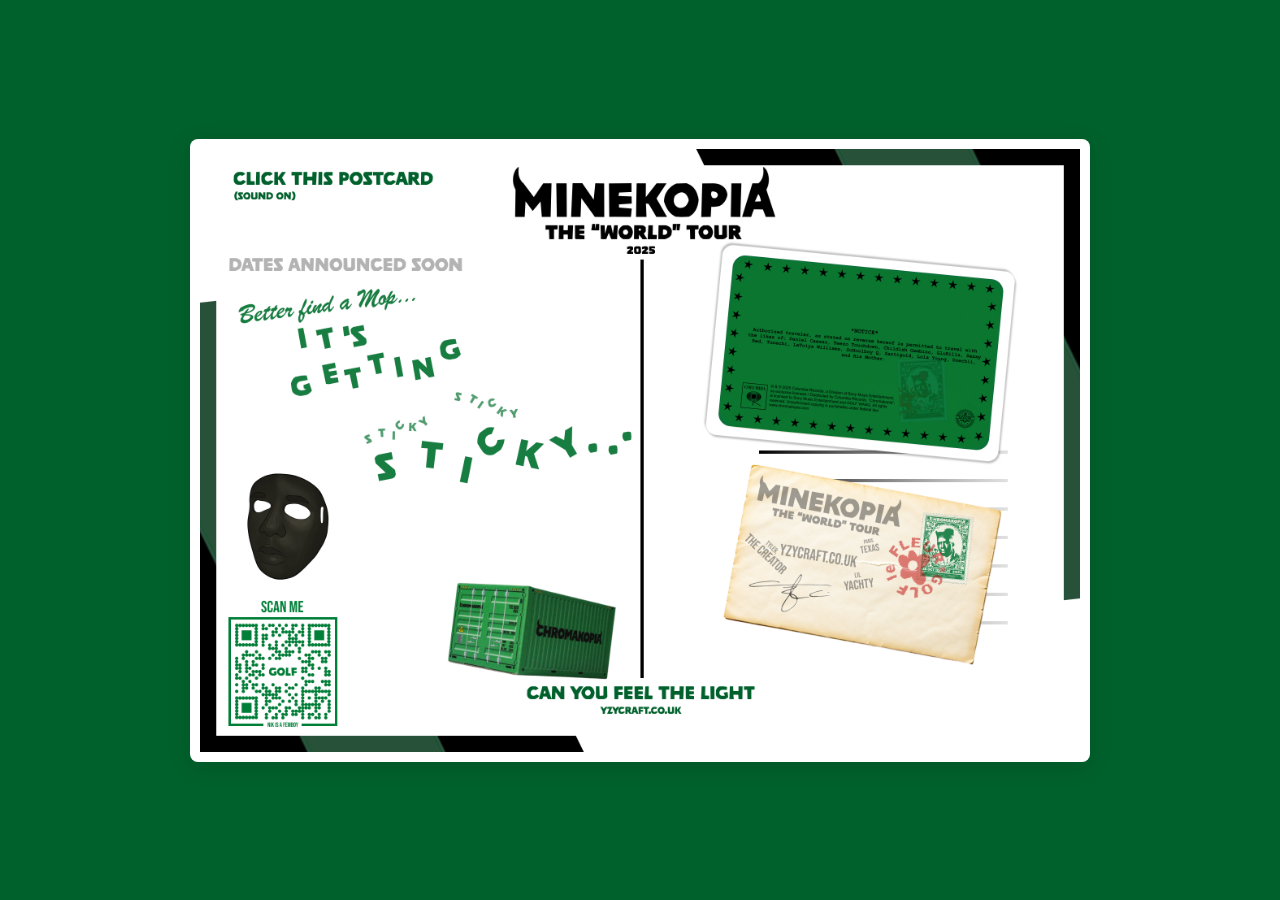
<file: index.html>
<!DOCTYPE html>
<html lang="en">
<head>
    <meta charset="UTF-8">
    <meta name="viewport" content="width=device-width, initial-scale=1.0">
    <title>MINEKOPIA</title>
    <link rel="icon" type="image/png" href="favicon.png">
    <meta itemprop="image" content="https://media.discordapp.net/attachments/1317837405658812416/1391467679516459098/KKKK.png?ex=686c00c3&is=686aaf43&hm=4eb0a3d4a6a9b74bdfeab76f708ac36dbf1749445e5b56b1be311464979423dd&=&format=webp&quality=lossless&width=1376&height=943" />
    <meta property="og:image" content="https://media.discordapp.net/attachments/1317837405658812416/1391467679516459098/KKKK.png?ex=686c00c3&is=686aaf43&hm=4eb0a3d4a6a9b74bdfeab76f708ac36dbf1749445e5b56b1be311464979423dd&=&format=webp&quality=lossless&width=1376&height=943" />
    <meta name="twitter:card" content="summary_large_image" />
    <meta name="twitter:image" content="https://media.discordapp.net/attachments/1317837405658812416/1391467679516459098/KKKK.png?ex=686c00c3&is=686aaf43&hm=4eb0a3d4a6a9b74bdfeab76f708ac36dbf1749445e5b56b1be311464979423dd&=&format=webp&quality=lossless&width=1376&height=943" />
    <style>
        body {
            display: flex;
            justify-content: center;
            align-items: center;
            min-height: 100vh;
            margin: 0;
            background: #00612C;
        }
        .center-image {
            box-shadow: 0 4px 24px rgba(0,0,0,0.12);
            border-radius: 8px;
            background: white;
            padding: 10px;
        }
        .center-image img {
            display: block;
            max-width: 76vw; /* 120% of 63vw */
            max-height: 67vh; /* 120% of 56vh */
            height: auto;
            width: auto;
            cursor: pointer;
            transition: box-shadow 0.2s;
        }
    </style>
</head>
<body>
    <div class="center-image">
        <img src="posr.png" alt="Postcard" id="postcard-img">
        <audio id="postcard-audio" src="snippet.mp3"></audio>
    </div>
    <script>
        const img = document.getElementById('postcard-img');
        const audio = document.getElementById('postcard-audio');
        if (img && audio) {
            img.addEventListener('click', () => {
                if (audio.paused) {
                    audio.play();
                } else {
                    audio.pause();
                }
            });
            audio.addEventListener('ended', () => {
                window.location.href = 'https://yzycraft.co.uk';
            });
        }
    </script>
</body>
</html>
</file>
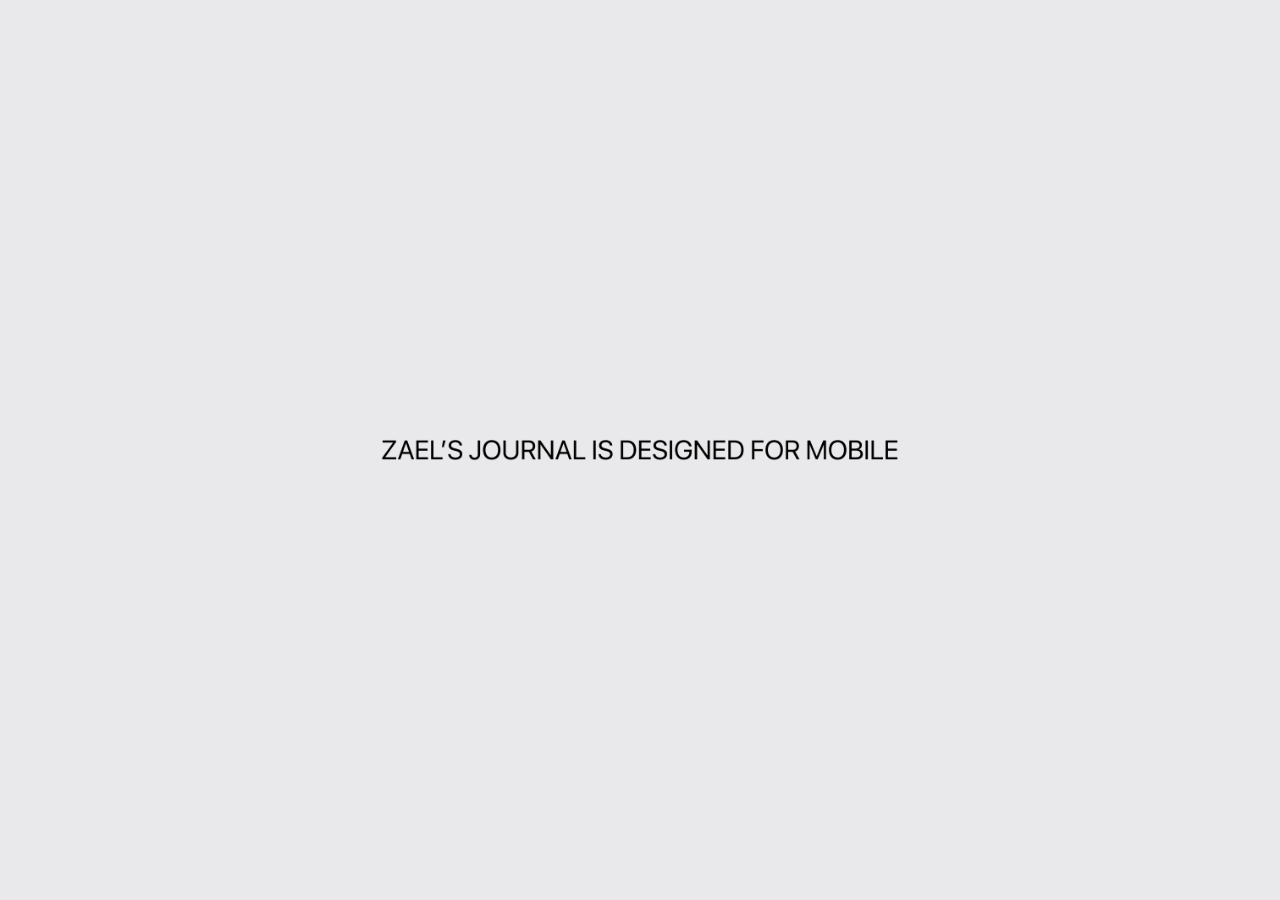
<file: jnl-02/index.html>
<!DOCTYPE html>
<html lang="en">
<head>
    <meta charset="UTF-8">
    <meta name="viewport" content="width=device-width, initial-scale=1.0">
    <link rel="icon" href="favicon.png" type="image/png">
    <title>jnl-02</title>
    <style>
        body {
            background-color: #E9E9EB;
            display: flex;
            justify-content: center;
            align-items: center;
            height: 100vh;
            margin: 0;
        }
        img {
            display: none;
            max-width: 100%;
            max-height: 100%;
            width: auto;
            height: auto;
        }
        #mobileImage {
            width: 100vw;
            height: 100vh;
            object-fit: cover;
        }
    </style>
</head>
<body>
    <img src="/assets/images/pcCaught.png" alt="Caught on PC!" id="pcImage">
    <img src="/assets/images/nope.png" alt="Mobile Image" id="mobileImage">

    <script>
        function isMobile() {
            return /iPhone|iPod|Android/i.test(navigator.userAgent);
        }

        if (isMobile()) {
            document.getElementById("mobileImage").style.display = "block";
            document.getElementById("mobileImage").addEventListener("click", function() {
                document.getElementById("audio").play();
            });
        } else {
            document.getElementById("pcImage").style.display = "block";
        }
    </script>
</body>
</html>
</file>
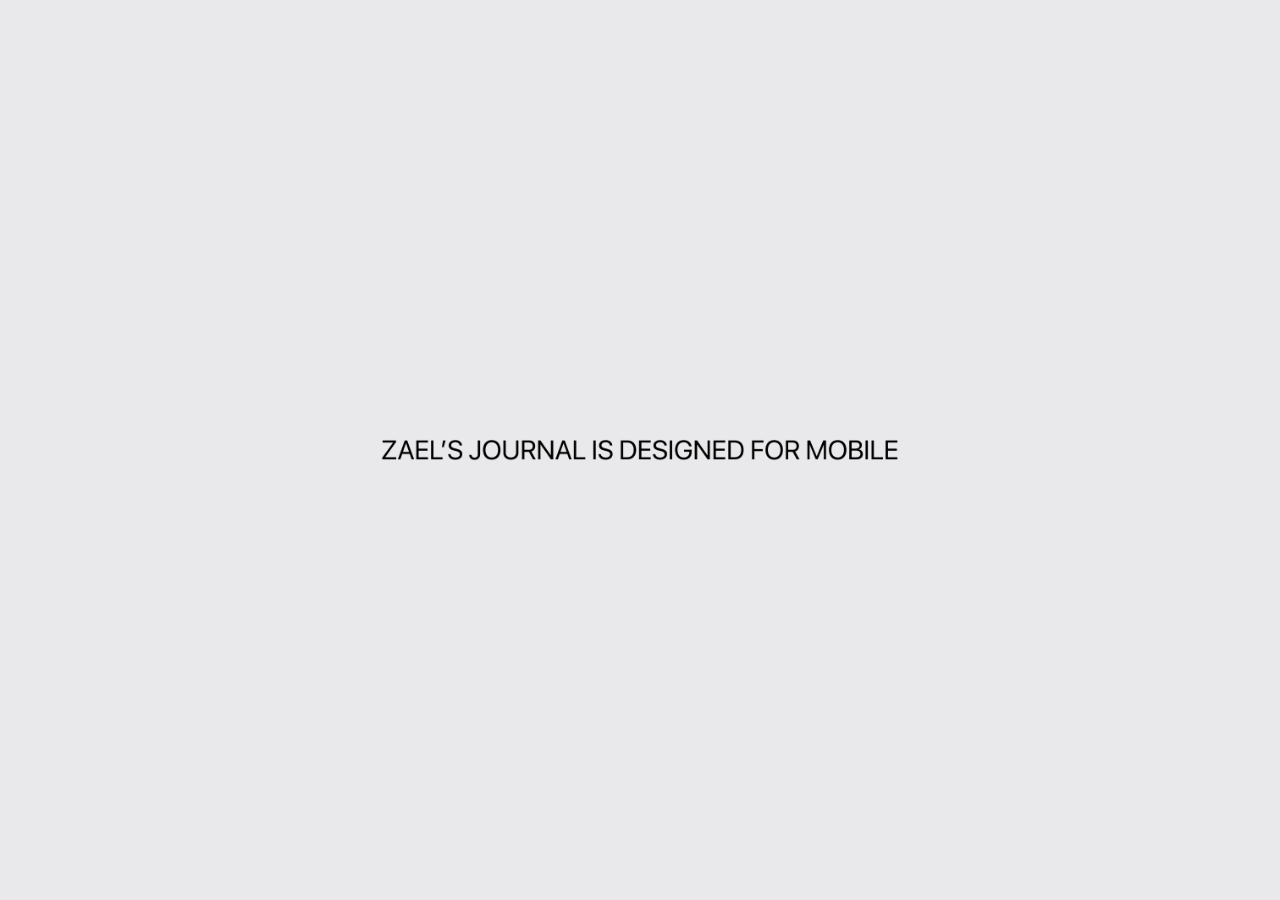
<file: jnl-04/index.html>
<!DOCTYPE html>
<html lang="en">
<head>
    <meta charset="UTF-8">
    <meta name="viewport" content="width=device-width, initial-scale=1.0">
    <link rel="icon" href="favicon.png" type="image/png">
    <title>jnl-04</title>
    <style>
        body {
            background-color: #E9E9EB;
            display: flex;
            justify-content: center;
            align-items: center;
            height: 100vh;
            margin: 0;
        }
        img {
            display: none;
            max-width: 100%;
            max-height: 100%;
            width: auto;
            height: auto;
        }
        #mobileImage {
            width: 100vw;
            height: 100vh;
            object-fit: cover;
        }
    </style>
</head>
<body>
    <img src="/assets/images/pcCaught.png" alt="Caught on PC!" id="pcImage">
    <img src="/assets/images/nope.png" alt="neww" id="mobileImage">

    <script>
        function isMobile() {
            return /iPhone|iPod|Android/i.test(navigator.userAgent);
        }

        if (isMobile()) {
            document.getElementById("mobileImage").style.display = "block";
            document.getElementById("mobileImage").addEventListener("click", function() {
                document.getElementById("audio").play();
            });
        } else {
            document.getElementById("pcImage").style.display = "block";
        }
    </script>
</body>
</html>
</file>
